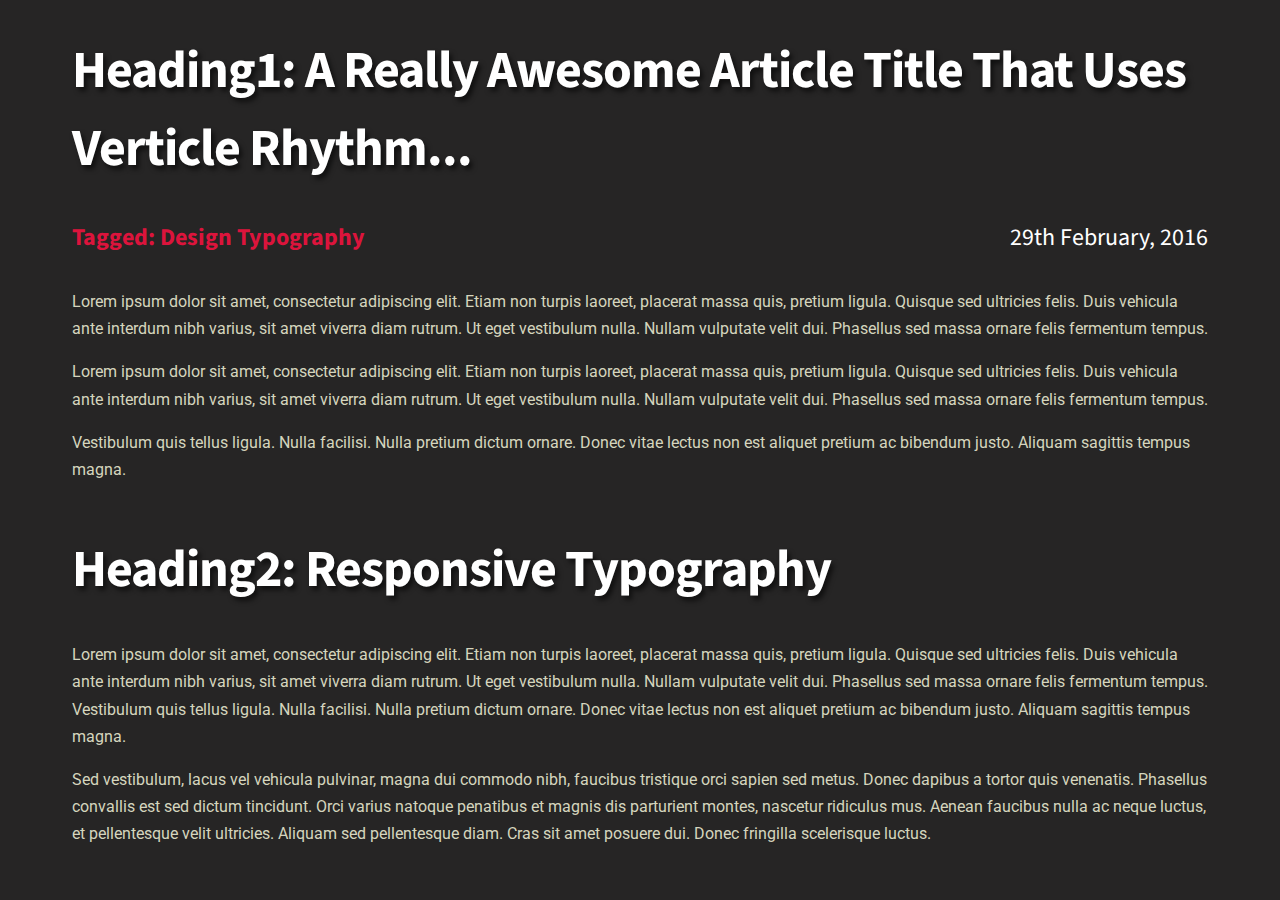
<file: block-BHaabs/index.html>
<!DOCTYPE html>
<html lang="en">

<head>
    <meta charset="UTF-8">
    <meta http-equiv="X-UA-Compatible" content="IE=edge">
    <meta name="viewport" content="width=device-width, initial-scale=1.0">
    <title>Document</title>
    <link rel="stylesheet" href="assets/stylesheet/style.css">
    <link rel="preconnect" href="https://fonts.googleapis.com">
<link rel="preconnect" href="https://fonts.gstatic.com" crossorigin>
<link href="https://fonts.googleapis.com/css2?family=Roboto:wght@700&family=Source+Sans+Pro:wght@700&display=swap" rel="stylesheet">
</head>

<body>
    <main>
        <section class="container">
            <article>
                <header>
                <h1>heading1: a really awesome article title that uses verticle rhythm...</h1>
                </header>
                <div class="flex">
                    <h3>tagged: design typography</h3>
                    <time datetime="">29th february, 2016</time>
                    </div>
                <p>Lorem ipsum dolor sit amet, consectetur adipiscing elit. Etiam non turpis laoreet, placerat massa
                    quis, pretium ligula. Quisque sed ultricies felis. Duis vehicula ante interdum nibh varius, sit amet
                    viverra diam rutrum. Ut eget vestibulum nulla. Nullam vulputate velit dui. Phasellus sed massa
                    ornare felis fermentum tempus.</p>
                <p>Lorem ipsum dolor sit amet, consectetur adipiscing elit. Etiam non turpis laoreet, placerat massa
                    quis, pretium ligula. Quisque sed ultricies felis. Duis vehicula ante interdum nibh varius, sit amet
                    viverra diam rutrum. Ut eget vestibulum nulla. Nullam vulputate velit dui. Phasellus sed massa
                    ornare felis fermentum tempus.</p>
                <p>Vestibulum quis tellus ligula. Nulla facilisi. Nulla pretium dictum ornare. Donec vitae lectus non
                    est aliquet pretium ac bibendum justo. Aliquam sagittis tempus magna.</p>
            </article>
            <article>
                <h2>heading2: responsive typography</h2>
                <p>Lorem ipsum dolor sit amet, consectetur adipiscing elit. Etiam non turpis laoreet, placerat massa
                    quis, pretium ligula. Quisque sed ultricies felis. Duis vehicula ante interdum nibh varius, sit amet
                    viverra diam rutrum. Ut eget vestibulum nulla. Nullam vulputate velit dui. Phasellus sed massa
                    ornare felis fermentum tempus. Vestibulum quis tellus ligula. Nulla facilisi. Nulla pretium dictum
                    ornare. Donec vitae lectus non est aliquet pretium ac bibendum justo. Aliquam sagittis tempus magna.
                </p>
                <p>Sed vestibulum, lacus vel vehicula pulvinar, magna dui commodo nibh, faucibus tristique orci sapien
                    sed metus. Donec dapibus a tortor quis venenatis. Phasellus convallis est sed dictum tincidunt. Orci
                    varius natoque penatibus et magnis dis parturient montes, nascetur ridiculus mus. Aenean faucibus
                    nulla ac neque luctus, et pellentesque velit ultricies. Aliquam sed pellentesque diam. Cras sit amet
                    posuere dui. Donec fringilla scelerisque luctus.</p>
            </article>
        </section>
    </main>
</body>

</html>
</file>
<file: block-BHaabs/assets/stylesheet/style.css>
/* http://meyerweb.com/eric/tools/css/reset/ 
   v2.0 | 20110126
   License: none (public domain)
*/

html, body, div, span, applet, object, iframe,
h1, h2, h3, h4, h5, h6, p, blockquote, pre,
a, abbr, acronym, address, big, cite, code,
del, dfn, em, img, ins, kbd, q, s, samp,
small, strike, strong, sub, sup, tt, var,
b, u, i, center,
dl, dt, dd, ol, ul, li,
fieldset, form, label, legend,
table, caption, tbody, tfoot, thead, tr, th, td,
article, aside, canvas, details, embed, 
figure, figcaption, footer, header, hgroup, 
menu, nav, output, ruby, section, summary,
time, mark, audio, video {
	margin: 0;
	padding: 0;
	border: 0;
	font-size: 100%;
	font: inherit;
	vertical-align: baseline;
}
/* HTML5 display-role reset for older browsers */
article, aside, details, figcaption, figure, 
footer, header, hgroup, menu, nav, section {
	display: block;
}
body {
	line-height: 1;
}
ol, ul {
	list-style: none;
}
blockquote, q {
	quotes: none;
}
blockquote:before, blockquote:after,
q:before, q:after {
	content: '';
	content: none;
}
table {
	border-collapse: collapse;
	border-spacing: 0;
}

/* Custamised */

*,
*::before,
*::after{
    box-sizing: border-box;
}
body{
    font-size: 16px;
    line-height: 1.5;
    background-color: rgba(29, 28, 28, 0.959);
    color: white;
    font-family: 'Roboto', sans-serif;
}
h1,h2,h3,h4,h5,h6, time {
    font-family: 'Source Sans Pro', sans-serif;
}
.container{
    max-width: 1200px;
    padding: 0 32px;
    margin: 0 auto;
}
.flex {
    display: flex;
    justify-content: space-between;
    align-items: center;
}

/* Article */

h1,
h2 {
    font-size: 52px;
    letter-spacing: -1px;
    font-weight: 700;
    text-transform: capitalize;
    text-shadow: 3px 4px 5px rgba(0, 0, 0, 0.6);
    padding: 32px 0;
}
h3 {
    font-size: 24px;
    font-weight: 700;
    color: crimson;
    text-transform: capitalize;
    margin-bottom: 32px;
}
time {
    font-size: 24px;
    text-transform: capitalize;
    margin-bottom: 32px;
}
p {
    font-size: 16px;
    color: #d5d5be;
    margin-bottom: 16px;
    line-height: 1.7;
}
</file>
